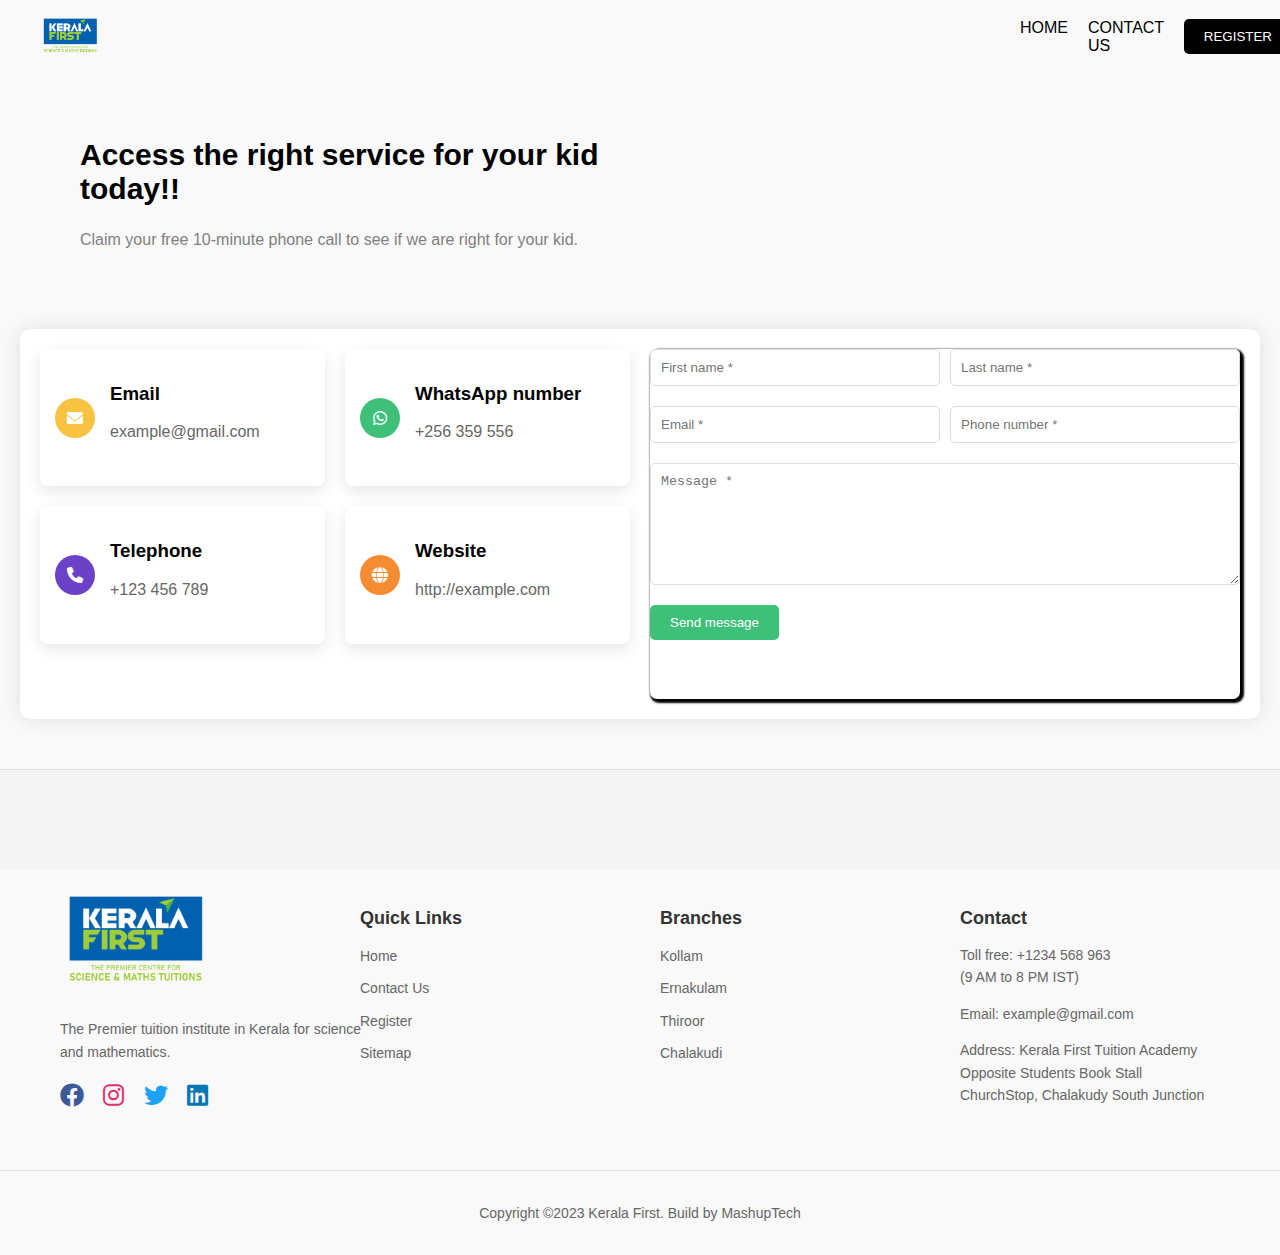
<file: contact.html>
<!DOCTYPE html>
<html lang="en">

<head>
    <meta charset="UTF-8">
    <meta name="viewport" content="width=device-width, initial-scale=1.0">
    <title>Service Access</title>
    <link rel="stylesheet" href="https://cdnjs.cloudflare.com/ajax/libs/font-awesome/6.0.0-beta3/css/all.min.css">
    <link rel="stylesheet" href="contact.css">
</head>

<body>
    <!-- <HOME PAGE> -->
    <nav class="navi">
        <header>
            <ul class="nav">
                <li><img src="logo.webp" width="60px"></li>
                <div class="img">
                    <a href="./kerala.html" style="text-decoration: none; color: black;">
                        <li>HOME</li>
                    </a>
                    <a href="./contact.html" style="text-decoration: none; color: black;">
                        <li>CONTACT US</li>
                    </a>
                    <a href="./reg.html" style="text-decoration: none; color: black;"><button class="buu"> REGISTER </button></a>
                </div>
            </ul>
        </header>
    </nav>
    <div class=" head">
        <h2 id="h">Access the right service for your kid <br> today!!</h2>
        <p id="p"> Claim your free 10-minute phone call to see if we are right for your kid.</p>
    </div>
    <div class="container">
        <div class="contact-info">
            <div class="info-box">
                <div class="info-item">
                    <div class="circle-icon yellow-bg">
                        <i class="fas fa-envelope"></i>
                    </div>
                    <div class="info-text">
                        <h3>Email</h3>
                        <p>example@gmail.com</p>
                    </div>
                </div>
                <div class="info-item">
                    <div class="circle-icon green-bg">
                        <i class="fab fa-whatsapp"></i>
                    </div>
                    <div class="info-text">
                        <h3>WhatsApp number</h3>
                        <p>+256 359 556</p>
                    </div>
                </div>
                <div class="info-item">
                    <div class="circle-icon purple-bg">
                        <i class="fas fa-phone"></i>
                    </div>
                    <div class="info-text">
                        <h3>Telephone</h3>
                        <p>+123 456 789</p>
                    </div>
                </div>
                <div class="info-item">
                    <div class="circle-icon orange-bg">
                        <i class="fas fa-globe"></i>
                    </div>
                    <div class="info-text">
                        <h3>Website</h3>
                        <p>http://example.com</p>
                    </div>
                </div>
            </div>
        </div>
        <div class="contact-form">
            <form action="#">
                <div class="form-group">
                    <input type="text" placeholder="First name *" required>
                    <input type="text" placeholder="Last name *" required>
                </div>
                <div class="form-group">
                    <input type="email" placeholder="Email *" required>
                    <input type="text" placeholder="Phone number *" required>
                </div>
                <div class="form-group">
                    <textarea placeholder="Message *" required></textarea>
                </div>
                <button type="submit">Send message</button>
            </form>
        </div>
    </div>
    <footer class="footer"></footer>
    <div class="footer-container">
        <div class="footer-column">
            <img src="logo.webp" alt="Kerala First Logo" class="footer-logo">
            <p>The Premier tuition institute in Kerala for science and mathematics.</p>
            <div class="social-icons">
                <a href="#"><i class="fab fa-facebook"></i></a>
                <a href="#"><i class="fab fa-instagram"></i></a>
                <a href="#"><i class="fab fa-twitter"></i></a>
                <a href="#"><i class="fab fa-linkedin"></i></a>
            </div>

        </div>

        <div class="footer-column">
            <h3>Quick Links</h3>
            <ul>
                <li><a href="#">Home</a></li>
                <li><a href="#">Contact Us</a></li>
                <li><a href="#">Register</a></li>
                <li><a href="#">Sitemap</a></li>
            </ul>
        </div>

        <div class="footer-column">
            <h3>Branches</h3>
            <ul>
                <li><a href="#">Kollam</a></li>
                <li><a href="#">Ernakulam</a></li>
                <li><a href="#">Thiroor</a></li>
                <li><a href="#">Chalakudi</a></li>
            </ul>
        </div>

        <div class="footer-column">
            <h3>Contact</h3>
            <p>Toll free: +1234 568 963<br>(9 AM to 8 PM IST)</p>
            <p>Email: <a href="mailto:example@gmail.com">example@gmail.com</a></p>
            <p>Address: Kerala First Tuition Academy<br>Opposite Students Book Stall<br>ChurchStop, Chalakudy South
                Junction</p>
        </div>
    </div>
    <div class="footer-bottom">
        <p>Copyright ©2023 Kerala First. Build by MashupTech</p>
    </div>
    </footer>
</body>

</html>
</file>
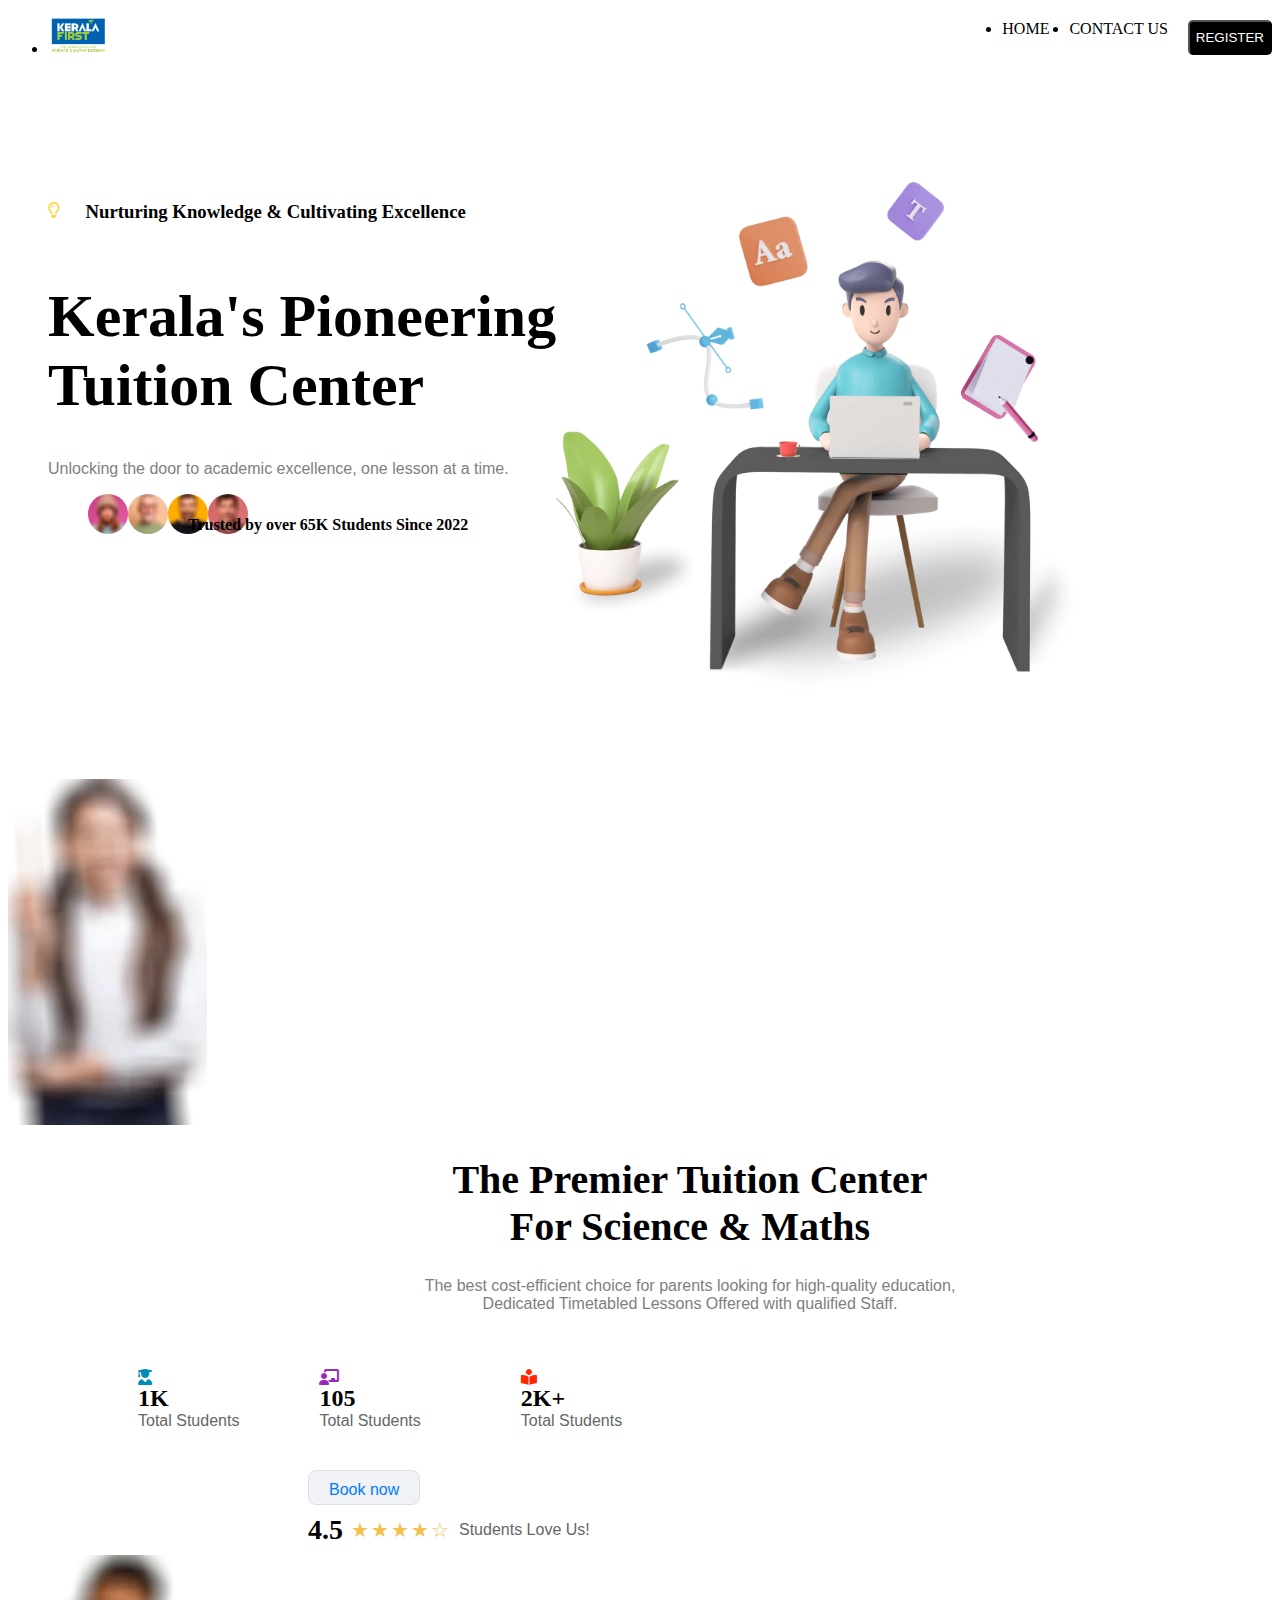
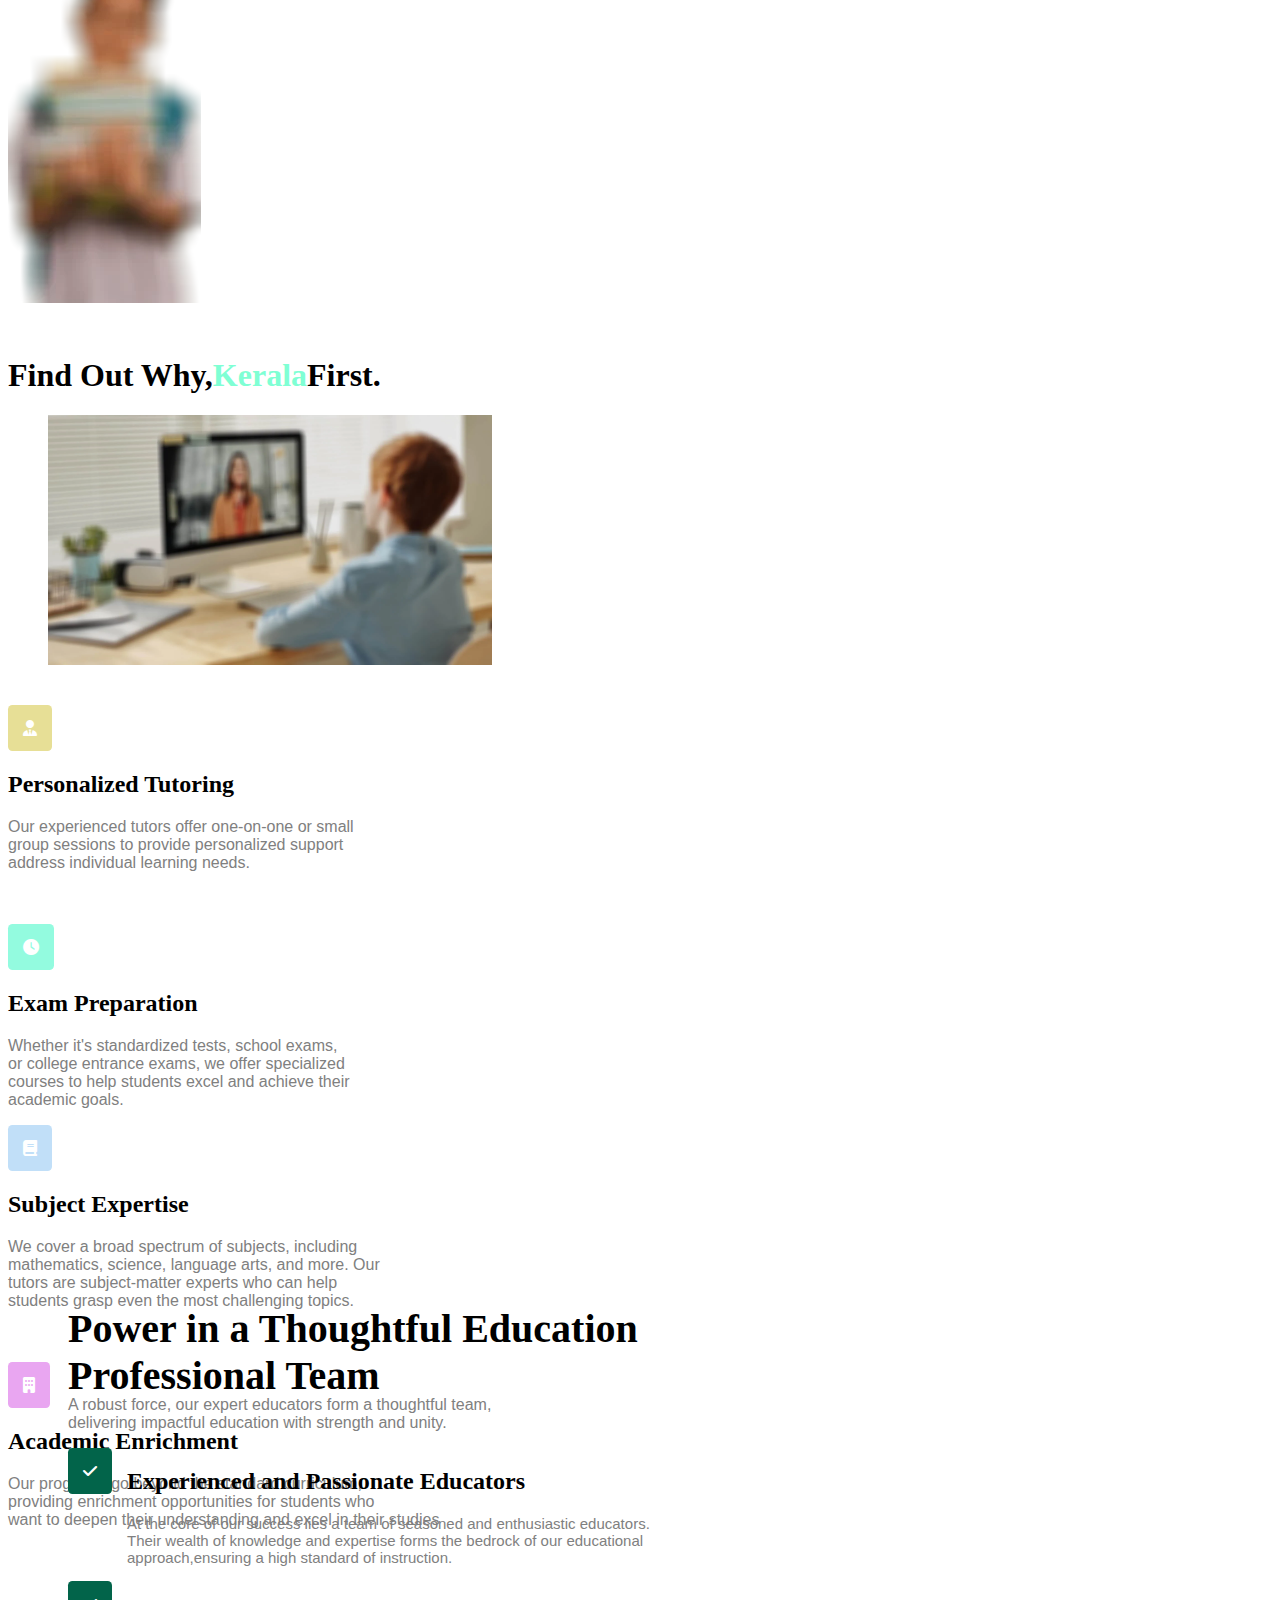
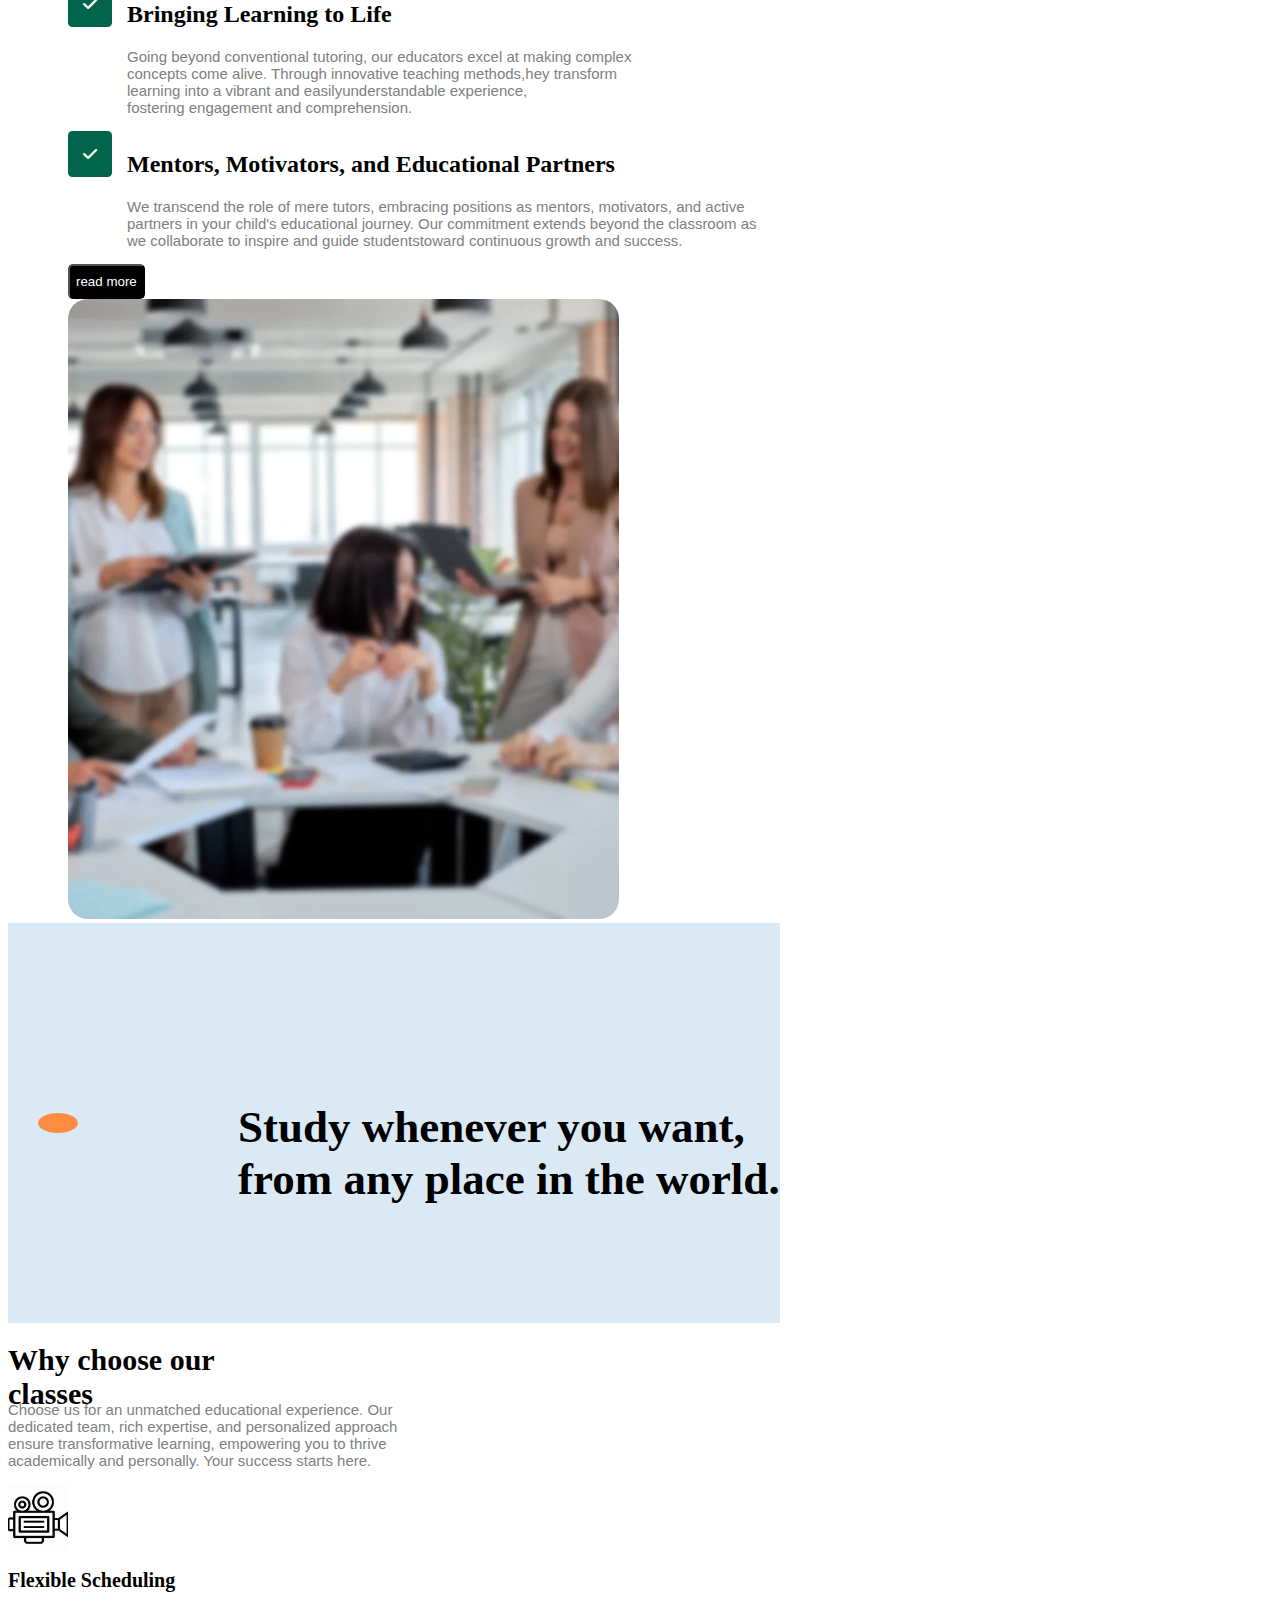
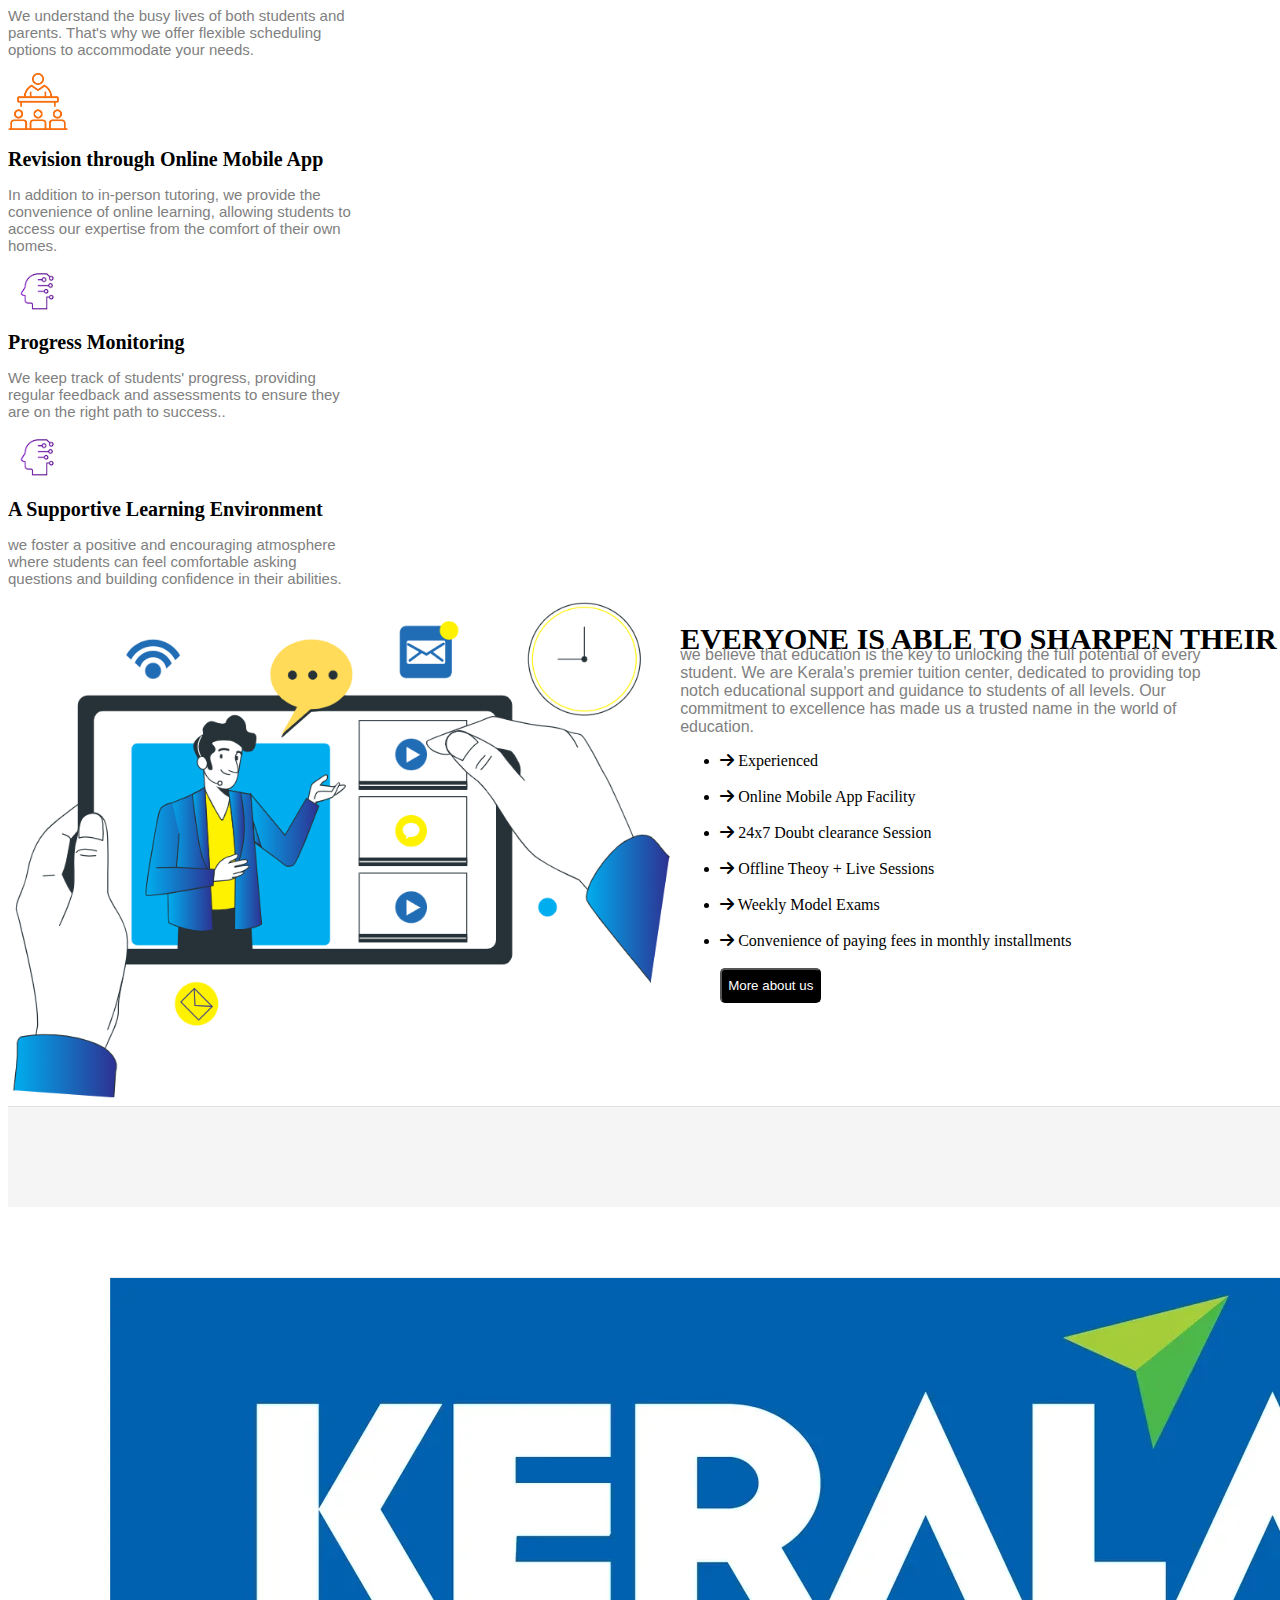
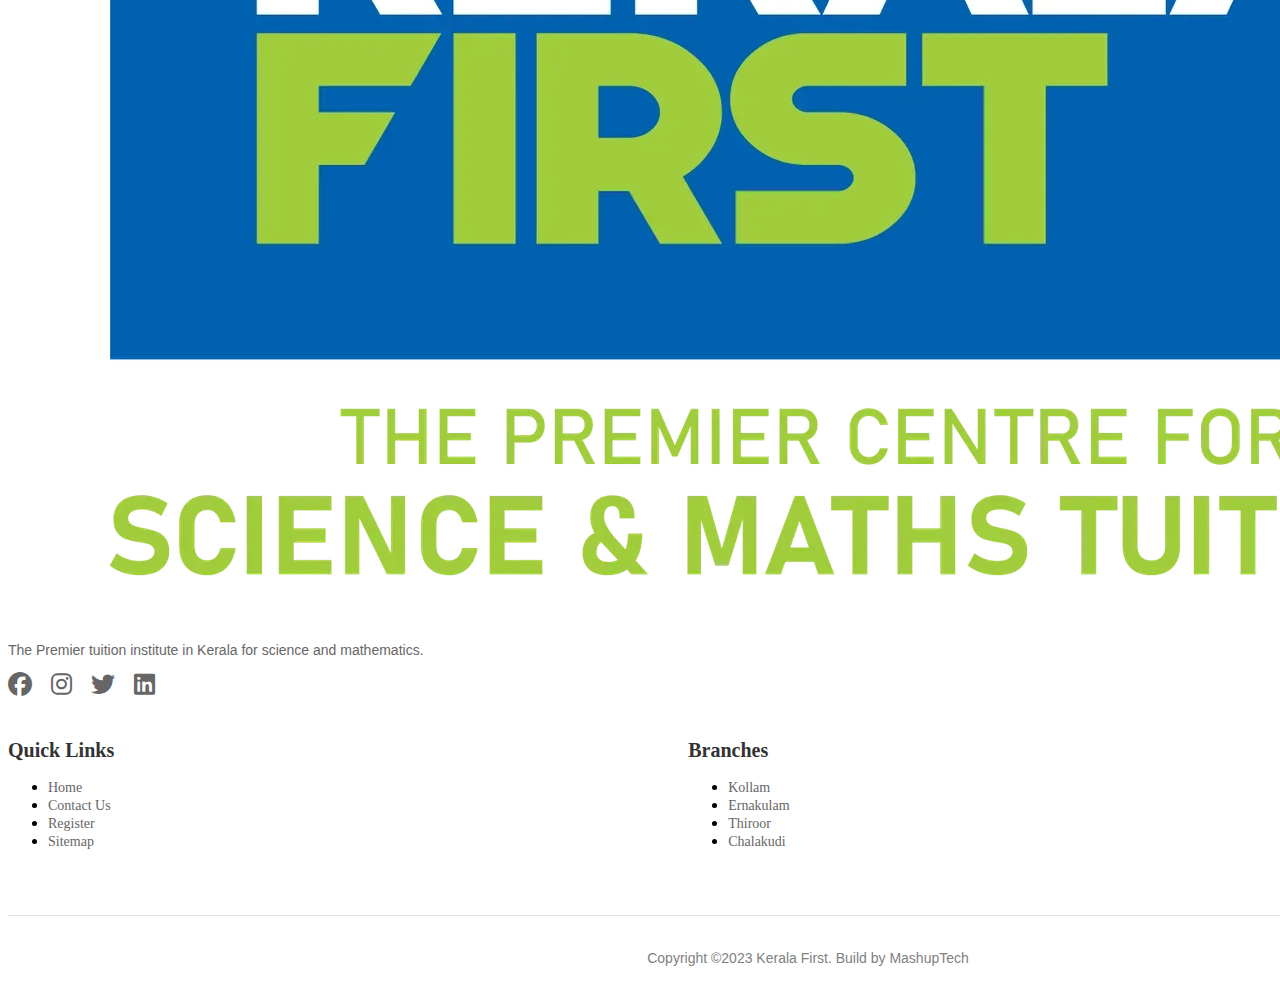
<file: kerala.html>
<!DOCTYPE html>
<html lang="en">
<meta charset="UTF-8">
<meta name="viewport" content="width=device-width, initial-scale=1.0">
<title>kerala First</title>
<link rel="stylesheet" href="kerala.css">
<link rel="stylesheet" href="https://cdnjs.cloudflare.com/ajax/libs/font-awesome/6.6.0/css/all.min.css">
</head>

<body>
    <!-- <HOME PAGE> -->
    <nav class="navi">
        <header>
            <ul class="nav">
                <li><img src="logo.webp" width="60px"></li>
                <div class="img">
                    <a href="./kerala.html" style="text-decoration: none; color: black;">
                        <li>HOME</li>
                    </a>
                    <a href="./contact.html" style="text-decoration: none; color: black;">
                        <li>CONTACT US</li>
                    </a>
                    <a href="./reg.html" style="text-decoration: none; color: black;"><button> REGISTER </button></a>
                </div>
            </ul>
        </header>
    </nav>
    <br>
    <br>
    <br>
    <br>
    <br>
    <br>
    <section class="main">
        <div style="display: flex;">
            <div>
                <div class="nutri">
                    <div>
                        <i class="fa-regular fa-lightbulb"
                            style="color: #FFD43B; margin-left: 40px; margin-top: 20px;"></i>
                    </div>
                    <div>
                        <h3 style="margin-left: 2cqi;">Nurturing Knowledge & Cultivating Excellence</h3>
                    </div>
                </div>
                <div>

                    <h1 style="font-size: 60px; margin-left:40px ;">Kerala's Pioneering <br>Tuition Center</h1>
                    <p
                        style="margin-left: 40px; font-size: large;font: 1em sans-serif; color: gray;padding: top -50px;">
                        Unlocking the door to academic excellence, one lesson at a time.</p>
                    <img class="img1" style="margin-left: 80px;" src="01.webp"><img class="img1" src="02.webp"><img
                        class="img1" src="04.webp"><img class="img1" src="circle.webp">
                </div>
                <h4 style="margin-left: 180px;position:absolute;top: 495px;">Trusted by over 65K Students Since 2022
                </h4>

            </div>
            <div>
                <div>
                    <img src="kutty.jpeg" width="600px">
                </div>
            </div>
        </div>
    </section>
    <br>
    <br>
    <br>
    <br>
    <section class="se">
        <div>
            <img class="h1" src="k.jpeg">
            <center>
        </div>
        <div>
            <center style="margin-left: 100px;">
                <h1 id="head">The Premier Tuition Center <br>For Science & Maths</h1>
                <p>The best cost-efficient choice for parents looking for high-quality education,<br> Dedicated
                    Timetabled
                    Lessons Offered with qualified Staff.</p>
            </center>
            <div style="display: flex;">
                <div class="item" style="padding-left: 130px;">
                    <div class="icon">
                        <i class="fa-solid fa-user-graduate" style="color: #008cb4;"></i>
                    </div>
                    <div class="stat-details">
                        <h3>1K</h3>
                        <p>Total Students</p>
                    </div>
                </div>
                <div class="item" style="padding-left: 80px;">
                    <div class="icon">
                        <i class="fa-solid fa-chalkboard-user" style="color: #9929bd;"></i>
                    </div>
                    <div class="stat-details">
                        <h3>105</h3>
                        <p>Total Students</p>
                    </div>
                </div>
                <div class="item" style="padding-left: 100px;">
                    <div class="icon">
                        <i class="fa-solid fa-book-open-reader" style="color: #ff2600;"></i>
                    </div>
                    <div class="stat-details">
                        <h3>2K+</h3>
                        <p>Total Students</p>
                    </div>
                </div>
            </div>

            <div style="padding-left: 300px; padding-top: 40px;" class="booking-rating-section">
                <div class="book-now">
                    <button>Book now</button>
                </div>
                <div class="rating">
                    <span class="rating-value">4.5</span>
                    <span class="stars" style="content: s;"></span>
                    <p class="rating-text">Students Love Us!</p>
                </div>
            </div>

            <div>
                </center>
                <img class="h" src="h.jpg">
            </div>
    </section>
    <section style=" position: absolute;">
        <div>
            <h1 class="heading">Find Out Why,<span style="color: aquamarine;">Kerala</span>First.</h1>
            <img src="03.webp" height="250px" style="margin-left: 40px;">

        </div>
        <Br></Br>
        <section class="icon123">
            <div class="div1">
                <i class="fa-solid fa-user-tie"></i>
                <H2>Personalized Tutoring</H2>
                <P>Our experienced tutors offer one-on-one or small <br>group sessions to provide personalized
                    support<br>address individual learning needs.</P>
                <br>
                <br>
                <i class="fa-solid fa-clock"></i>
                <h2>Exam Preparation</h2>
                <p>Whether it's standardized tests, school exams, <br>or college entrance exams, we offer specialized
                    <br>
                    courses to help students excel and achieve their <br>academic goals.
                </p>
            </div>
            <div class="div">
                <i class="fa-solid fa-book"></i>
                <h2>Subject Expertise</h2>
                <p>We cover a broad spectrum of subjects, including <br>mathematics, science, language arts, and more.
                    Our <br>
                    tutors are subject-matter experts who can help <br> students grasp even the most challenging topics.
                </p>
                <br>
                <br>
                <i class="fa-solid fa-building"></i>
                <h2>Academic Enrichment</h2>
                <p>Our programs go beyond the standard curriculum,<br> providing enrichment opportunities for students
                    who <br>
                    want to deepen their understanding and excel in their studies</p>
            </div>
        </section>
        <section style="margin-top:-250px;
                        margin-left: 60px;">
            <div>
                <h1 style="font-size: 40px;">Power in a Thoughtful Education <br>Professional Team</h1>
                <p style="margin-top:-30px;">A robust force, our expert educators form a thoughtful team, <br>delivering
                    impactful education with
                    strength and unity.</p>

                <div style="display:flex;">

                    <div>
                        <i class="fa-solid fa-check"></i>
                    </div>
                    <div class="experi">
                        <h2>Experienced and Passionate Educators</h2>
                        <p style="font-size: 15px;">At the core of our success lies a team of seasoned and enthusiastic
                            educators. <br> Their
                            wealth of knowledge and expertise forms the bedrock of our educational <br>
                            approach,ensuring a
                            high standard of instruction.</p>
                    </div>
                </div>

                <div style="display: flex;">
                    <div>
                        <i class="fa-solid fa-check"></i>
                    </div>
                    <div class="experi">
                        <h2>Bringing Learning to Life</h2>
                        <p style="font-size: 15px; 
                                  justify-tracks: ;">Going beyond conventional tutoring, our educators
                            excel at making complex <br> concepts come
                            alive. Through innovative teaching methods,hey transform <br> learning into a vibrant and
                            easilyunderstandable experience,<br>fostering engagement and comprehension.
                        </p>
                    </div>
                </div>
                <div style="display: flex;">
                    <div>

                        <i class="fa-solid fa-check"></i>
                    </div>
                    <div class="experi">
                        <h2>Mentors, Motivators, and Educational Partners</h2>
                        <p style="font-size: 15px;">We transcend the role of mere tutors, embracing positions as
                            mentors, motivators, and active <br>
                            partners in your child's educational journey. Our commitment extends beyond the classroom as
                            <br>
                            we collaborate to inspire and guide studentstoward continuous growth and success.
                        </p>
                    </div>
                </div>
                <div class="read"><button>read more</button></div>
                <div>
                    <img src="24.webp" height="620px" class="img24">
                </div>
        </section>
        <section style=" display: flex;">
            <div class="vedio">
                <span style="border: #fc8c41;
                             background-color:#fc8c41 ;
                             border-radius:50%;
                             margin-left: 30px;
                             padding:10px 20px 10px 20px;"></span>
                <h1 style="font-size:45px; 
                           margin-left: 160px;
                           padding-top: 60px;">
                    Study whenever you want,<br> from any place in the world.
                </h1>

            </div>
            <div>
                <iframe class="frame" width="560" height="315"
                    src="https://www.youtube.com/embed/tXHviS-4ygo?si=hJr3dS4ORtrfgCqp" title="YouTube video player"
                    frameborder="0"
                    allow="accelerometer; autoplay; clipboard-write; encrypted-media; gyroscope; picture-in-picture; web-share"
                    referrerpolicy="strict-origin-when-cross-origin" allowfullscreen></iframe>
            </div>
        </section>
        <section>
            <div class="card">
                <h1 style="font-size: 30px;">Why choose our <br>classes</h1>
                <p style="font-size: 15px;
                        margin-top: -30px;">Choose us for an unmatched educational experience. Our <br> dedicated team,
                    rich expertise, and
                    personalized approach <br> ensure transformative learning, empowering you to thrive <br>
                    academically and personally. Your success starts here.</p>
            </div>
            <div class="card1">
                <img src="OIP.jpeg" width="60px">
                <h1 style="font-size:20px;
                        ">Flexible Scheduling</h1>
                <p style="font-size: 15px;">We understand the busy lives of both students and <br> parents. That's why
                    we
                    offer flexible scheduling <br> options to accommodate your needs.</p>
            </div>

            <div class="card2">
                <img src="imags.jpg" width="60px">
                <h1 style="font-size:20px;">Revision through Online Mobile App</h1>
                <p style="font-size: 15px;">In addition to in-person tutoring, we provide the <br>convenience of online
                    learning, allowing students to <br> access our expertise from the comfort of their own <br>homes.
                </p>
            </div>
            <div class="card3">
                <img src="ddd.jpg" width="60px">
                <h1 style="font-size:20px;">Progress Monitoring</h1>
                <p style="font-size: 15px;">We keep track of students' progress, providing <br>regular feedback and
                    assessments to ensure they <br>are on the right path to success..</p>
            </div>
            <div class="card5">
                <img src="ddd.jpg" width="60px">
                <h1 style="font-size:20px;">A Supportive Learning Environment</h1>
                <p style="font-size: 15px;">we foster a positive and encouraging atmosphere <br> where students can feel
                    comfortable asking <br> questions and building confidence in their abilities.</p>



            </div>
        </section>

        <section style="display: flex;">
            <div class="last">
                <img src="a.jpeg.png" height="500px">
            </div>
            <div class="last1">
                <h1 style="font-size: 30px; margin-right:60px;">EVERYONE IS ABLE TO SHARPEN THEIR SKILLS</h1>
                <p style="margin-top: -30px;">we believe that education is the key to unlocking the full potential of
                    every <br> student. We are
                    Kerala's premier tuition center, dedicated to providing top <br> notch educational support and
                    guidance
                    to students of all levels. Our <br>commitment to excellence has made us a trusted name in the world
                    of <br>
                    education.</p>
                <ul class="ul">
                    <li><i class="fa-solid fa-arrow-right"></i> Experienced </li>
                    <br>
                    <li>
                        <i class="fa-solid fa-arrow-right"></i> Online Mobile App Facility
                    </li>
                    <br>
                    <li>
                        <i class="fa-solid fa-arrow-right"></i> 24x7 Doubt clearance Session
                    </li>
                    <br>
                    <li>
                        <i class="fa-solid fa-arrow-right"></i> Offline Theoy + Live Sessions
                    </li>
                    <br>
                    <li> <i class="fa-solid fa-arrow-right"></i> Weekly Model Exams</li>
                    <br>
                    <li> <i class="fa-solid fa-arrow-right"></i> Convenience of paying fees in monthly installments</li>
                    <br>
                    <button>More about us</button>
                </ul>
            </div>
        </section>
        <section class="foot">
        <footer class="footer"></footer>
        <div class="footer-container">
            <div class="footer-column">
                <img src="logo.webp" alt="Kerala First Logo" class="footer-logo">
                <p>The Premier tuition institute in Kerala for science and mathematics.</p>
                <div class="social-icons">
                    <a href="#"><i class="fab fa-facebook"></i></a>
                    <a href="#"><i class="fab fa-instagram"></i></a>
                    <a href="#"><i class="fab fa-twitter"></i></a>
                    <a href="#"><i class="fab fa-linkedin"></i></a>
                </div>

            </div>

            <div class="footer-column">
                <h3>Quick Links</h3>
                <ul>
                    <li><a href="#">Home</a></li>
                    <li><a href="#">Contact Us</a></li>
                    <li><a href="#">Register</a></li>
                    <li><a href="#">Sitemap</a></li>
                </ul>
            </div>

            <div class="footer-column">
                <h3>Branches</h3>
                <ul>
                    <li><a href="#">Kollam</a></li>
                    <li><a href="#">Ernakulam</a></li>
                    <li><a href="#">Thiroor</a></li>
                    <li><a href="#">Chalakudi</a></li>
                </ul>
            </div>

            <div class="footer-column">
                <h3>Contact</h3>
                <p>Toll free: +1234 568 963<br>(9 AM to 8 PM IST)</p>
                <p>Email: <a href="mailto:example@gmail.com">example@gmail.com</a></p>
                <p>Address: Kerala First Tuition Academy<br>Opposite Students Book Stall<br>ChurchStop, Chalakudy South
                    Junction</p>
            </div>
        </div>
        <div class="footer-bottom">
            <p>Copyright ©2023 Kerala First. Build by MashupTech</p>
        </div>
        </footer>
    </section>








</body>

</html>
</file>
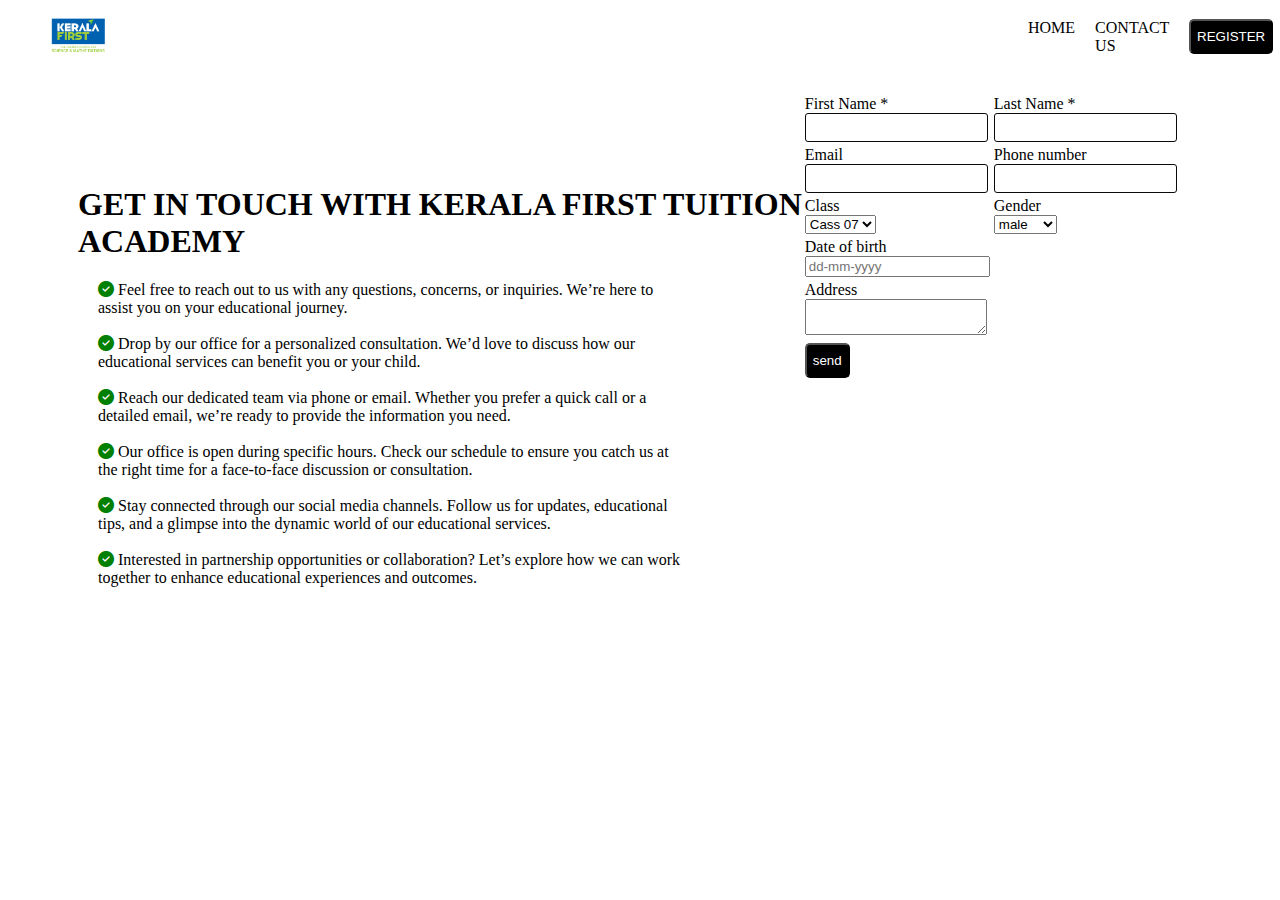
<file: reg.html>
<!DOCTYPE html>
<html lang="en">
<meta charset="UTF-8">
<meta name="viewport" content="width=device-width, initial-scale=1.0">
<title>kerala First</title>
<link rel="stylesheet" href="reg.css">
<link rel="stylesheet" href="https://cdnjs.cloudflare.com/ajax/libs/font-awesome/6.6.0/css/all.min.css">
</head>

<body>
    <!-- <HOME PAGE> -->
    <nav class="navi">
        <header>
            <ul class="nav">
                <li><img src="logo.webp" width="60px"></li>
                <div class="img">
                    <a href="./kerala.html" style="text-decoration: none; color: black;">
                        <li>HOME</li>
                    </a>
                    <a href="./contact.html" style="text-decoration: none; color: black;">
                        <li>CONTACT US</li>
                    </a>
                    <a href="./kerala.html" style="text-decoration: none; color: black;"><button> REGISTER </button></a>
                </div>
            </ul>
        </header>
    </nav>
    <section style="display: flex;">
        <div class="ker" >
            <h1 id="get">GET IN TOUCH WITH KERALA FIRST TUITION <br>ACADEMY</h1>
            <ul class="ul">
                <li><i class="fas fa-check-circle"></i> Feel free to reach out to us with any questions, concerns, or
                    inquiries. We’re here to <br> assist you on your educational journey.</li> <br>
                <li><i class="fas fa-check-circle"></i> Drop by our office for a personalized consultation. We’d love to
                    discuss how our <br> educational services can benefit you or your child.</li> <br>
                <li><i class="fas fa-check-circle"></i> Reach our dedicated team via phone or email. Whether you prefer
                    a quick call or a <br> detailed email, we’re ready to provide the information you need.</li> <br>
                <li><i class="fas fa-check-circle"></i> Our office is open during specific hours. Check our schedule to
                    ensure you catch us at <br> the right time for a face-to-face discussion or consultation.</li> <br>
                <li><i class="fas fa-check-circle"></i> Stay connected through our social media channels. Follow us for
                    updates, educational <br>tips, and a glimpse into the dynamic world of our educational services.
                </li> <br>
                <li><i class="fas fa-check-circle"></i> Interested in partnership opportunities or collaboration? Let’s
                    explore how we can work <br>together to enhance educational experiences and outcomes.</li>
            </ul>

        </div>
        <div class="last form">
            <table class="tab">
                <tr>
                    <td> <label for="Name"> First Name
                        *
                    </label> <br><input type="text" 
                            class="form1" required ></td>
                    <td><label for="name"> Last Name *</label> <br> <input type="text" class="form1" required></td>
                </tr>
                <tr>
                    <td> <label for="mail"> Email </label> <br><input type="email"  class="form1"></td>
                    <td><label for="Phone number">Phone number</label> <br> <input type="number" class="form1"></td>
                </tr>
                <tr>
                    <td> <label for="class" > Class </label> <br>
                    <select>
                       <option value="text"> Cass 07</option> 
                       <option value="text"> Cass 08</option>
                       <option value="text"> Cass 09</option>
                       <option value="text"> Cass 10</option>
                    </select>
                </td>
        
                    <td>
                        <label for="gender" > Gender</label> <br>
                        <select>
                            <option value="male">male</option>
                            <option value="female">female</option>
                        </select>
                    </td>
                </tr>
                <tr>
                    <td><label for="dob"> Date of birth</label> <br>
                    <input type="text" placeholder="dd-mm-yyyy"></td>

                </tr>
                <tr>
                    <td>
                        <label for="address">Address</label> <br>
                        <textarea name="" id=""></textarea>

                    </td>
                </tr>
                <tr>
                    <td>
                        <button>send</button>
                    </td>
                </tr>
                    
                <br>
        </div>
    </section>
</file>
<file: contact.css>
body {
  font-family: Arial, sans-serif;
  background-color: #f9f9f9;
  margin: 0;
  padding: 0;
}
.nav {
  list-style-type: none;
  text-decoration: none;
  display: flex;
  gap: 20px;
  align-items: center;
}

.img {
  list-style-type: none;
  text-decoration: none;
  display: flex;
  gap: 20px;
  margin-left: 900px;

}

.buu {
  background-color: black;
  color: white;
  height: 35px;
  text-align: center;
  border-radius: 5px;

}

.container {
  display: flex;
  justify-content: space-between;
  align-items: flex-start;
  padding: 20px;
  max-width: 1200px;
  margin: 50px auto;
  background-color: #fff;
  box-shadow: 0 0 20px rgba(0, 0, 0, 0.1);
  border-radius: 10px;
  position: relative;
}

.logo-placeholder {
  position: absolute;
  top: 20px;
  right: 20px;
}

.logo {
  width: 100px; /* Adjust this size based on your logo dimensions */
  height: auto;
}

.contact-info {
  flex: 1;
  margin-right: 20px;
}

.contact-info h2 {
  color: #333;
}

.contact-info p {
  color: #666;
  margin-bottom: 30px;
}

.info-box {
  display: grid;
  grid-template-columns: 1fr 1fr;
  gap: 20px;
}

.info-item {
  display: flex;
  align-items: center;
  padding: 15px;
  background-color: #fff;
  border-radius: 8px;
  box-shadow: 0 5px 15px rgba(0, 0, 0, 0.1);
}

.circle-icon {
  width: 40px;
  height: 40px;
  display: flex;
  justify-content: center;
  align-items: center;
  border-radius: 50%;
  margin-right: 15px;
  color: #fff;
}

.yellow-bg {
  background-color: #F8C340;
}

.green-bg {
  background-color: #3EC079;
}

.purple-bg {
  background-color: #6B41C8;
}

.orange-bg {
  background-color: #F68C31;
}

.contact-form {
  flex: 1;
  height: 350px;
  width: 400px;
  background-color: white;
  border-radius: 7px;
  box-shadow: white;
  box-shadow: 2px 2px 2px 2px;


}

.form-group {
  display: flex;
  justify-content: space-between;
  gap: 10px;
  margin-bottom: 20px;
}

.form-group input,
.form-group textarea {
  width: 100%;
  padding: 10px;
  border-radius: 5px;
  border: 1px solid #ddd;
}

textarea {
  height: 100px;
}

button {
  background-color: #3EC079;
  color: white;
  padding: 10px 20px;
  border: none;
  border-radius: 5px;
  cursor: pointer;
}

button:hover {
  background-color: #0c0c0c;
}
.head{
  margin: 80px;
}
#p{
  color: gray;

}
#h{
  font-size:30px;
}
.footer {
  background-color: #f5f5f5;
  padding: 50px 0;
  color: #333;
  border-top: 1px solid #e1e1e1;
}

.footer-container {
  display: flex;
  justify-content: space-between;
  max-width: 1200px;
  margin: 0 auto;
  flex-wrap: wrap;
}

.footer-column {
  flex: 1;
  min-width: 200px;
  padding: 20px;
  margin-right: -60px;
}

.footer-logo {
  width: 150px;
  margin-bottom: 15px;
}

.footer-column h3 {
  color: #333;
  font-size: 18px;
  margin-bottom: 15px;
}

.footer-column p, .footer-column a {
  color: #666;
  text-decoration: none;
  font-size: 14px;
  line-height: 1.6;
}

.footer-column ul {
  list-style-type: none;
  padding: 0;
}

.footer-column ul li {
  margin-bottom: 10px;
}

.footer-column ul li a:hover {
  text-decoration: underline;
}
.social-icons a {
  font-size: 24px;
  margin-right: 15px;
  text-decoration: none;
  transition: color 0.3s;
}
.social-icons a:nth-child(1) {
  color: #3b5998;
}
.social-icons a:nth-child(1):hover {
  color: #2d4373;
}

.social-icons a:nth-child(2) {
  color: #E1306C;
}
.social-icons a:nth-child(2):hover {
  color: #C13584;
}

.social-icons a:nth-child(3) {
  color: #1DA1F2;
}
.social-icons a:nth-child(3):hover {
  color: #0d95e8;
}

.social-icons a:nth-child(4) {
  color: #0077B5;
}
.social-icons a:nth-child(4):hover {
  color: #005582;
}

.footer-bottom {
  text-align: center;
  padding: 20px 0;
  border-top: 1px solid #e1e1e1;
  margin-top: 30px;
}

.footer-bottom p {
  color: #666;
  font-size: 14px;
}
</file>
<file: kerala.css>
.nav {
    display: flex;
    gap: 20px;
    align-items: center;
}

.img {
    display: flex;
    gap: 20px;
    margin-left: auto;
}

button {
    background-color: black;
    color: white;
    height: 35px;
    text-align: center;
    border-radius: 5px;
}

.nutri {
    display: flex;
    flex-wrap: wrap;
}

.img1 {
    border-radius: 50%;
    height: 40px;
    width: 40px;
}

.main {
    display: flex;
    flex-wrap: wrap;
}

#head {
    font-size: 2.5rem;
}

p {
    font-family: Arial, Helvetica, sans-serif;
    color: gray;
}

.icon {
    display: flex;
    gap: 20px;
    margin-top: 40px;
    text-align: center;
}

.icon img {
    width: 40px;
    height: 40px;
    border-radius: 50%;
    background-color: #eaf7f7;
    padding: 10px;
}

.stat-details h3 {
    margin: 0;
    font-size: 1.5rem;
    font-weight: bold;
}

.stat-details p {
    margin: 0;
    color: #666;
    font-size: 1rem;
}

.book-now button {
    background-color: #f0f2f5;
    border: 1px solid #dcdfe3;
    border-radius: 8px;
    padding: 10px 20px;
    font-size: 16px;
    color: #007bff;
    cursor: pointer;
}

.book-now button:hover {
    background-color: #e6e9ed;
}

.rating {
    display: flex;
    align-items: center;
}

.rating-value {
    font-size: 1.75rem;
    font-weight: bold;
    margin-right: 8px;
}

.stars {
    color: #f4c150;
    font-size: 1.25rem;
    letter-spacing: 2px;
    margin-right: 8px;
}

.stars::before {
    content: '★★★★☆';
}

.rating-text {
    color: #666;
    font-size: 1rem;
}

.heading {
    font-size: 2rem;
    font-weight: bold;
    margin-top: 50px;
    text-align: left;
}

.fa-user-tie, .fa-book, .fa-clock, .fa-building, .fa-check {
    padding: 15px;
    margin-right: 15px;
    color: white;
    border-radius: 10%;
}

.fa-user-tie {
    background-color: #e7df96;
}

.fa-book {
    background-color: #c1dff8;
}

.fa-clock {
    background-color: #93fbdf;
}

.fa-building {
    background-color: #e9a6f1;
}

.fa-check {
    background-color: #02644a;
}

.img24 {
    border-radius: 20px;
}

.vedio {
    background-color: #dbe9f5;
    height: 400px;
    display: flex;
    justify-content: center;
    align-items: center;
}

.footer {
    background-color: #f5f5f5;
    padding: 50px 0;
    border-top: 1px solid #e1e1e1;
    color: #333;
}

.footer-container {
    display: flex;
    flex-wrap: wrap;
    justify-content: space-between;
    gap: 20px;
}

.footer-column h3 {
    font-size: 1.25rem;
    color: #333;
    margin-bottom: 15px;
}

.footer-column p,
.footer-column a {
    color: #666;
    text-decoration: none;
    font-size: 0.875rem;
}

.footer-bottom {
    text-align: center;
    padding: 20px 0;
    border-top: 1px solid #e1e1e1;
    font-size: 0.875rem;
    color: #666;
}

.social-icons a {
    font-size: 1.5rem;
    margin-right: 15px;
    text-decoration: none;
    transition: color 0.3s;
}

.social-icons a:hover {
    opacity: 0.8;
}

.foot {
    margin-right: 30px;
}
</file>
<file: reg.css>
.nav {
    list-style-type: none;
    text-decoration: none;
    display: flex;
    gap: 20px;
    align-items: center;
}

.img {
    list-style-type: none;
    text-decoration: none;
    display: flex;
    gap: 20px;
    margin-left: 900px;

}

button {
    background-color: black;
    color: white;
    height: 35px;
    text-align: center;
    border-radius: 5px;

}
.ul{
    list-style-type: none;
    gap: 40px;
    text-align: justify;
    margin-left: 50px;
}
#get{
    margin-left:70px;
}
.fa-check-circle{
    color: green;
}
.ker{
    margin-top: 90px;
}
.tab{

}
.form1{
    border-radius: 3px;
    height:25px;
    border: .5px solid rgb(10, 10, 10);
}.last f
</file>
